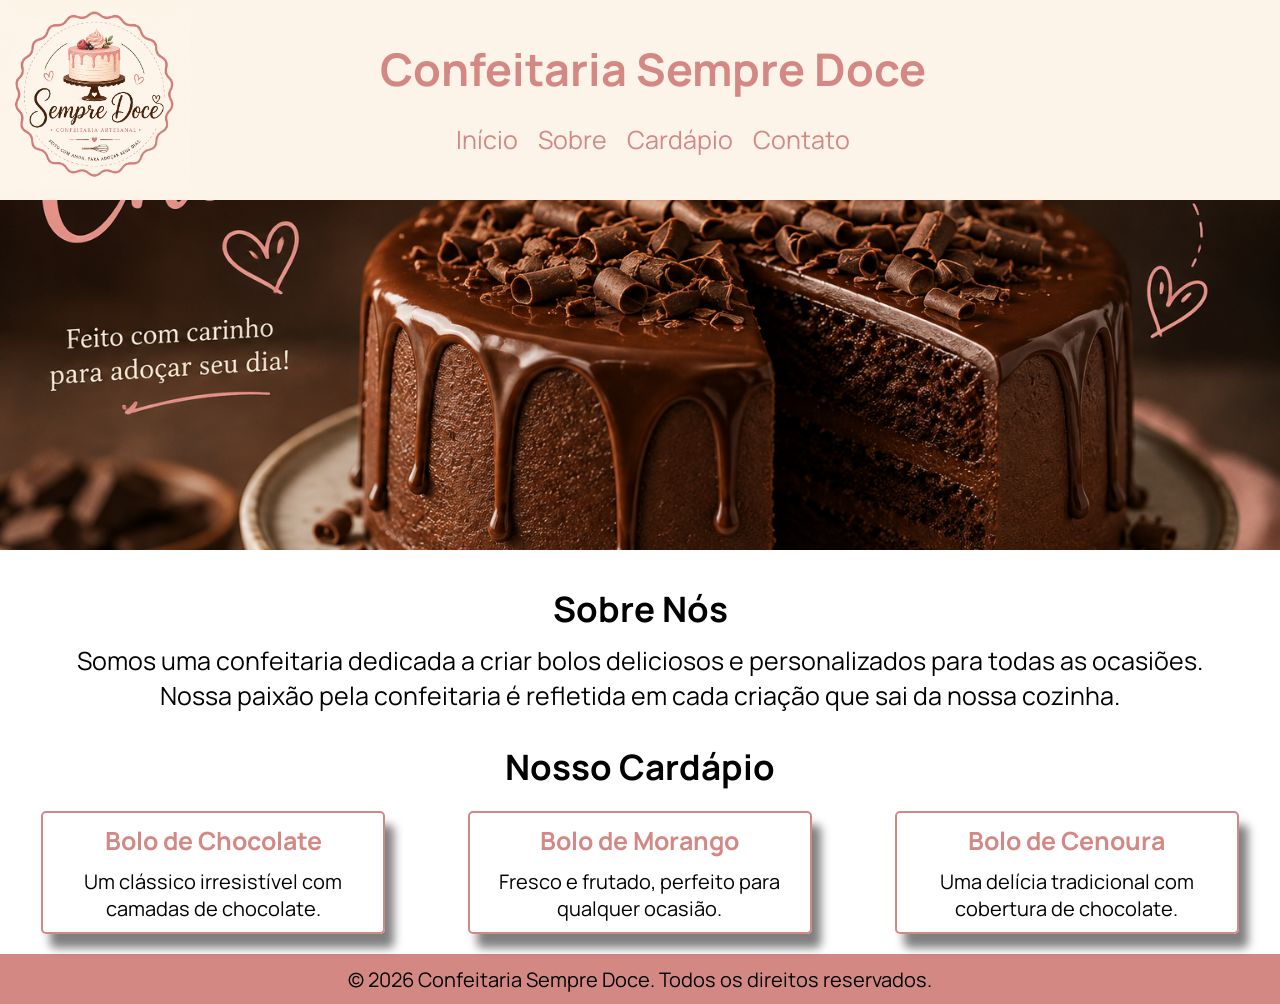
<file: index.html>
<!DOCTYPE html>
<html lang="pt-BR">
<head>
    <meta charset="UTF-8">
    <meta name="viewport" content="width=device-width, initial-scale=1.0">
    <title>Home</title>
    <link rel="stylesheet" href="css/index.css">

    <link rel="preconnect" href="https://fonts.googleapis.com">
    <link rel="preconnect" href="https://fonts.gstatic.com" crossorigin>
    <link href="https://fonts.googleapis.com/css2?family=Manrope:wght@200..800&display=swap" rel="stylesheet">
</head>
<body>
    <header>
        <div class="div-logo">
            <img class="logotipo" src="img/logo.png" alt="Logotipo da Confeitaria">
        </div>

        <div class="div-menu">
            <h1>
                Confeitaria Sempre Doce
            </h1>

            <br/>

            <nav>
                <ul>
                    <li>
                        <a href="index.html">Início</a>
                    </li>
                    <li>
                        <a href="pages/sobre.html">Sobre</a>
                    </li>
                    <li>
                        <a href="pages/cardapio.html">Cardápio</a>
                    </li>
                    <li>
                        <a href="pages/contato.html">Contato</a>
                    </li>
                </ul>
            </nav>
        </div>
        <div class="div-logo"></div>
    </header>

    <img id="img" class="img-bolo" src="img/bolo1.png" alt="">

    <section class="sobre">
        <h2>Sobre Nós</h2>
        <p>
            Somos uma confeitaria dedicada a
            criar bolos deliciosos e personalizados
            para todas as ocasiões.<br/>
            Nossa paixão pela confeitaria é refletida
            em cada criação que sai da nossa
            cozinha.
        </p>
    </section>

    <section class="sobre">
        <h2>Nosso Cardápio</h2>
        
        <div class="menu-cardapio-itens">

            <div class="menu-cardapio-item">
                <h3>Bolo de Chocolate</h3>
                <p>
                    Um clássico irresistível
                    com camadas de chocolate.
                </p>
            </div>

            <div class="menu-cardapio-item">
                <h3>Bolo de Morango</h3>
                <p>
                    Fresco e frutado, perfeito
                    para qualquer ocasião.
                </p>
            </div>

            <div class="menu-cardapio-item">
                <h3>Bolo de Cenoura</h3>
                <p>
                    Uma delícia tradicional com
                    cobertura de chocolate.
                </p>
            </div>

        </div>
    </section>

    <footer>
        &copy; 2026 Confeitaria Sempre Doce. 
        Todos os direitos reservados.
    </footer>

</body>
<script src="js/index.js"></script>
</html>
</file>
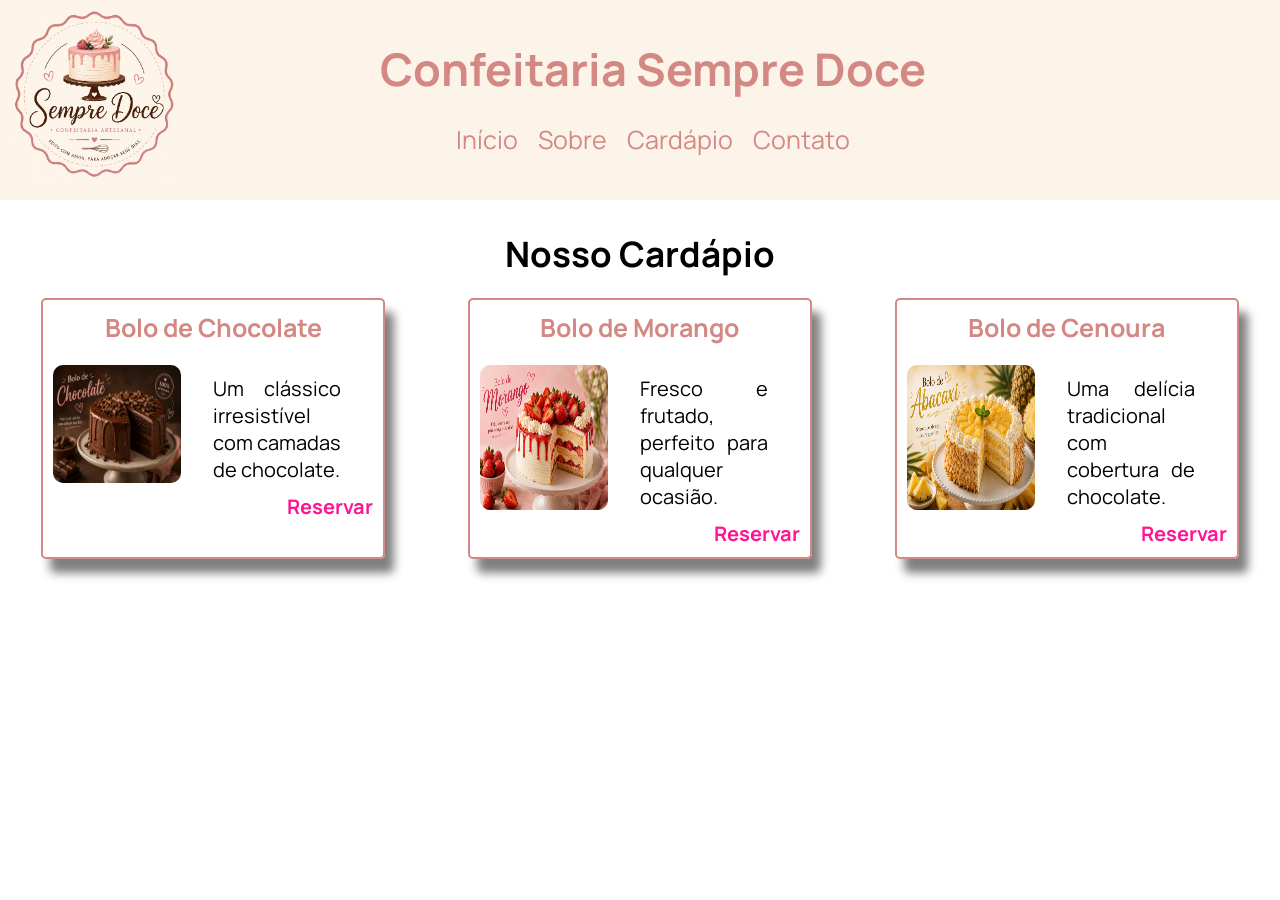
<file: pages/cardapio.html>
<!DOCTYPE html>
<html lang="pt-BR">

<head>
    <meta charset="UTF-8">
    <meta name="viewport" content="width=device-width, initial-scale=1.0">
    <title>Cardápio</title>

    <link rel="stylesheet" href="../css/index.css">
    <link rel="stylesheet" href="../css/cardapio.css">

    <link rel="preconnect" href="https://fonts.googleapis.com">
    <link rel="preconnect" href="https://fonts.gstatic.com" crossorigin>
    <link href="https://fonts.googleapis.com/css2?family=Manrope:wght@200..800&display=swap" rel="stylesheet">
</head>

<body>
    <header>
        <div class="div-logo">
            <img class="logotipo" src="../img/logo.png" alt="Logotipo da Confeitaria">
        </div>

        <div class="div-menu">
            <h1>
                Confeitaria Sempre Doce
            </h1>

            <br />

            <nav>
                <ul>
                    <li>
                        <a href="../index.html">Início</a>
                    </li>
                    <li>
                        <a href="pages/sobre.html">Sobre</a>
                    </li>
                    <li>
                        <a href="pages/cardapio.html">Cardápio</a>
                    </li>
                    <li>
                        <a href="pages/contato.html">Contato</a>
                    </li>
                </ul>
            </nav>
        </div>
        <div class="div-logo"></div>
    </header>

    <section class="sobre">
        <h2>Nosso Cardápio</h2>

        <div class="menu-cardapio-itens">

            <div class="menu-cardapio-item">
                <h3>Bolo de Chocolate</h3>

                <div class="div-card">
                    <img class="img-cardapio" src="../img/bolo1.png" alt="Bolo de Chocolate">
                    
                    <p>
                        Um clássico irresistível
                        com camadas de chocolate.
                    </p>
                </div>

                <div class="reservar">
                    <button class="button-reservar" onclick="abrir()">
                        Reservar
                    </button>
                </div>

            </div>

            <div class="menu-cardapio-item">
                <h3>Bolo de Morango</h3>

                <div class="div-card">
                    <img class="img-cardapio" src="../img/bolo2.png" alt="Bolo de Morango">
                    
                    <p>
                        Fresco e frutado, perfeito
                        para qualquer ocasião.
                    </p>
                </div>

                <div class="reservar">
                    <button class="button-reservar" onclick="abrir()">
                        Reservar
                    </button>
                </div>
            </div>

            <div class="menu-cardapio-item">
                <h3>Bolo de Cenoura</h3>

                <div class="div-card">
                    <img class="img-cardapio" src="../img/bolo3.png" alt="Bolo de Morango">
                    
                    <p>
                        Uma delícia tradicional com
                        cobertura de chocolate.
                    </p>
                </div>

                <div class="reservar">
                    <button class="button-reservar" onclick="abrir()">
                        Reservar    
                    </button>
                </div>
            </div>

        </div>
    </section>

    <div id="fade" class="hide"></div>

    <div id="modal" class="hide">
        <div class="centralizado">
            <h2>Realizar Reserva</h2>
            <img src="../img/qrcode-pix.png" alt="QR Code PIX">
        </div>
        
        <div class="fechar">
            <a href="" onclick="fechar()" class="button-reservar">Fechar</a>
        </div> 
    </div>

</body>
<script src="../js/cardapio.js"></script>
</html>
</file>
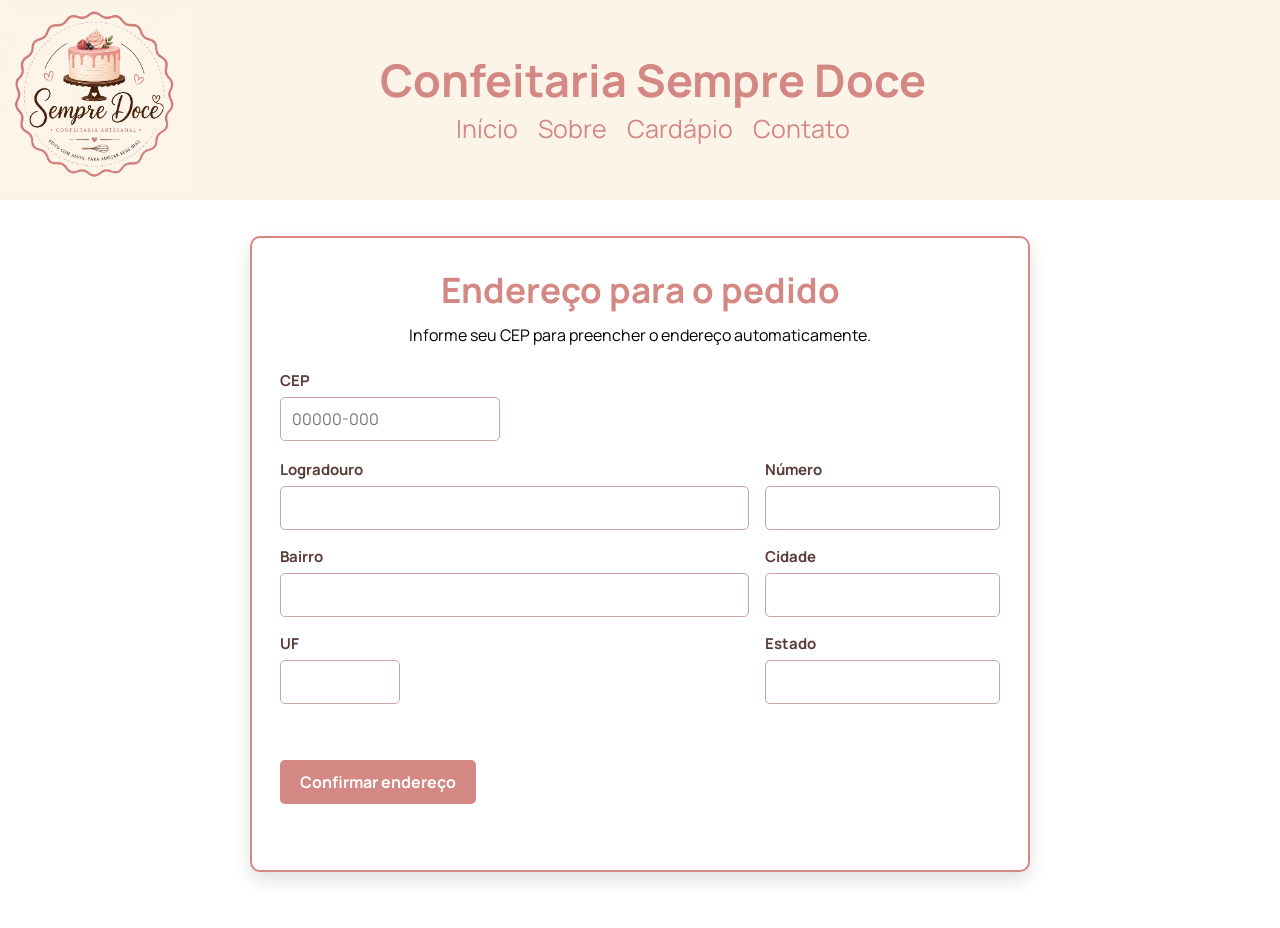
<file: pages/contato.html>
<!DOCTYPE html>
<html lang="pt-BR">

<head>
    <meta charset="UTF-8">
    <meta name="viewport" content="width=device-width, initial-scale=1.0">
    <title>Endereço para o pedido</title>

    <link rel="stylesheet" href="../css/index.css">
    <link rel="stylesheet" href="../css/contato.css">

    <link rel="preconnect" href="https://fonts.googleapis.com">
    <link rel="preconnect" href="https://fonts.gstatic.com" crossorigin>
    <link href="https://fonts.googleapis.com/css2?family=Manrope:wght@200..800&display=swap" rel="stylesheet">
</head>

<body>
    <header>
        <div class="div-logo">
            <img class="logotipo" src="../img/logo.png" alt="Logotipo da Confeitaria">
        </div>

        <div class="div-menu">
            <h1>Confeitaria Sempre Doce</h1>

            <nav aria-label="Navegação principal">
                <ul>
                    <li><a href="../index.html">Início</a></li>
                    <li><a href="sobre.html">Sobre</a></li>
                    <li><a href="cardapio.html">Cardápio</a></li>
                    <li><a href="contato.html" aria-current="page">Contato</a></li>
                </ul>
            </nav>
        </div>
        <div class="div-logo"></div>
    </header>

    <main class="contato">
        <section class="endereco-section" aria-labelledby="titulo-endereco">
            <h2 id="titulo-endereco">Endereço para o pedido</h2>
            <p>Informe seu CEP para preencher o endereço automaticamente.</p>

            <form id="form-endereco">
                <div class="campo campo-cep">
                    <label for="cep">CEP</label>
                    <input id="cep" name="cep" type="text" inputmode="numeric" autocomplete="postal-code"
                        placeholder="00000-000" maxlength="9" pattern="[0-9]{5}-?[0-9]{3}" required>
                </div>

                <div class="campos-endereco">
                    <div class="campo campo-logradouro">
                        <label for="logradouro">Logradouro</label>
                        <input id="logradouro" name="logradouro" type="text" autocomplete="address-line1" required>
                    </div>

                    <div class="campo campo-numero">
                        <label for="numero">Número</label>
                        <input id="numero" name="numero" type="text" inputmode="numeric"
                            autocomplete="address-line2" required>
                    </div>

                    <div class="campo">
                        <label for="bairro">Bairro</label>
                        <input id="bairro" name="bairro" type="text" autocomplete="address-level3" required>
                    </div>

                    <div class="campo">
                        <label for="cidade">Cidade</label>
                        <input id="cidade" name="cidade" type="text" autocomplete="address-level2" required>
                    </div>

                    <div class="campo campo-uf">
                        <label for="uf">UF</label>
                        <input id="uf" name="uf" type="text" autocomplete="address-level1" maxlength="2" required>
                    </div>

                    <div class="campo">
                        <label for="estado">Estado</label>
                        <input id="estado" name="estado" type="text" required>
                    </div>
                </div>

                <p id="mensagem-cep" class="mensagem-cep" aria-live="polite"></p>
                <button type="submit">Confirmar endereço</button>
                <p id="mensagem-formulario" class="mensagem-formulario" aria-live="polite"></p>
            </form>
        </section>
    </main>

    <script src="../js/contato.js"></script>
</body>

</html>
</file>
<file: css/index.css>
* {
    margin: 0;
    padding: 0;
    font-family: "Manrope", sans-serif;
}

header {
    height: 200px;
    display: flex;
    background-color: #FDF4E9;
}

.div-logo {
    width: 15%;
    height: 194px;
}

.div-menu {
    width: 85%;
    height: 194px;
    display: flex;
    flex-direction: column;
    align-items: center;
    justify-content: center;
}

.logotipo {
    height: 190px;
}

ul {
    display: flex;
    gap: 20px;
    justify-content: center;
    list-style-type: none;
}

h1 {
    color: #D48884;
    font-size: 45px;
}

a {
    text-decoration: none;
    color: #D48884;
    font-size: 25px;
}

a:hover {
    cursor: pointer;
    text-decoration: underline;
}

.img-bolo {
    width: 100%;
    height: 350px;
    object-fit: cover;
}

.sobre {
    text-align: center;
    margin-top: 10px;
}

h2 {
    font-size: 35px;
    margin-top: 30px;
}

p {
    font-size: 25px;
    margin-top: 10px;
}

.menu-cardapio-itens {
    display: flex;
    justify-content: space-around;
    margin-top: 20px;
}

.menu-cardapio-item {
    border: 2px solid #D48884;
    border-radius: 5px;
    width: 25%;
    box-shadow: 9px 14px 10px rgba(0, 0, 0, 0.5);
    padding: 10px;
}

h3 {
    font-size: 25px;
    color: #D48884;
    font-weight: bold;
}

.menu-cardapio-item p {
    font-size: 20px;
}

footer {
    background-color: #D48884;
    height: 50px;
    margin-top: 20px;
    font-size: 20px;
    display: flex;
    justify-content: center;
    align-items: center;
}
</file>
<file: css/cardapio.css>
.img-cardapio {
    width: 40%;
    border-radius: 10px;
}

.div-card {
    display: flex;
    gap: 10%;
    padding-bottom: 10px;
}

.div-card p {
    font-size: 20px;
    text-align: justify;
    width: 40%;
}

.menu-cardapio-item h3 {
    margin-bottom: 20px;
}

.reservar {
    text-align: right;        
}

.reservar a {
    font-size: 15px;
    color: blue;
    margin-right: 10px;
}

.hide {
    display: none;
}

.fade {
    position: fixed;
    top: 0;
    left: 0;
    width: 100%;
    height: 100%;
    background-color: rgba(0,0,0, 0.5);
    z-index: 1;
}

.modal {
    position: fixed;
    top: 50%;
    left: 50%;
    transform: translate(-50%, -50%);
    background-color: white;
    border-radius: 10px;
    width: 300px;
    padding: 10px;
    z-index: 2;
}

.fechar {
   text-align: right;
}

.button-reservar {
   text-decoration: none;
   cursor: pointer;
   font-size: 20px;
   background-color: transparent;
   border: 0px;
   color:deeppink;
   font-weight: bold;
}

.button-reservar:hover {
   text-decoration: underline;
}

.centralizado {
    text-align: center;
}

p {
    font-size: 15px;
    text-align: justify;
}
</file>
<file: css/contato.css>
.contato {
    padding: 36px 20px 56px;
}

.endereco-section {
    max-width: 720px;
    margin: 0 auto;
    padding: 28px;
    border: 2px solid #D48884;
    border-radius: 10px;
    box-shadow: 0 8px 18px rgba(0, 0, 0, 0.12);
}

.endereco-section h2 {
    margin-top: 0;
    color: #D48884;
    text-align: center;
}

.endereco-section > p {
    margin-bottom: 24px;
    font-size: 16px;
    text-align: center;
}

#form-endereco {
    display: grid;
    gap: 18px;
}

.campos-endereco {
    display: grid;
    grid-template-columns: minmax(0, 2fr) minmax(100px, 1fr);
    gap: 16px;
}

.campo {
    display: flex;
    flex-direction: column;
    gap: 6px;
}

.campo label {
    color: #593b39;
    font-size: 15px;
    font-weight: 700;
}

.campo input {
    box-sizing: border-box;
    width: 100%;
    min-height: 44px;
    padding: 9px 11px;
    border: 1px solid #c9a4a1;
    border-radius: 5px;
    font-size: 16px;
}

.campo input:focus {
    border-color: #D48884;
    outline: 2px solid rgba(212, 136, 132, 0.25);
}

.campo-cep {
    max-width: 220px;
}

.campo-logradouro {
    grid-column: 1;
}

.campo-numero {
    grid-column: 2;
    grid-row: 1;
}

.campo-uf {
    max-width: 120px;
}

.mensagem-cep,
.mensagem-formulario {
    min-height: 20px;
    margin: 0;
    font-size: 14px;
}

.mensagem-cep {
    color: #593b39;
}

.mensagem-formulario {
    color: #426b3c;
}

#form-endereco button {
    justify-self: start;
    padding: 11px 20px;
    border: 0;
    border-radius: 5px;
    background-color: #D48884;
    color: #fff;
    font-size: 16px;
    font-weight: 700;
    cursor: pointer;
}

#form-endereco button:hover {
    background-color: #bd706c;
}

@media (max-width: 700px) {
    .endereco-section {
        padding: 20px;
    }

    .endereco-section h2 {
        font-size: 28px;
    }
}

@media (max-width: 480px) {
    .campos-endereco {
        grid-template-columns: 1fr;
    }

    .campo-logradouro,
    .campo-numero {
        grid-column: auto;
        grid-row: auto;
    }
}
</file>
